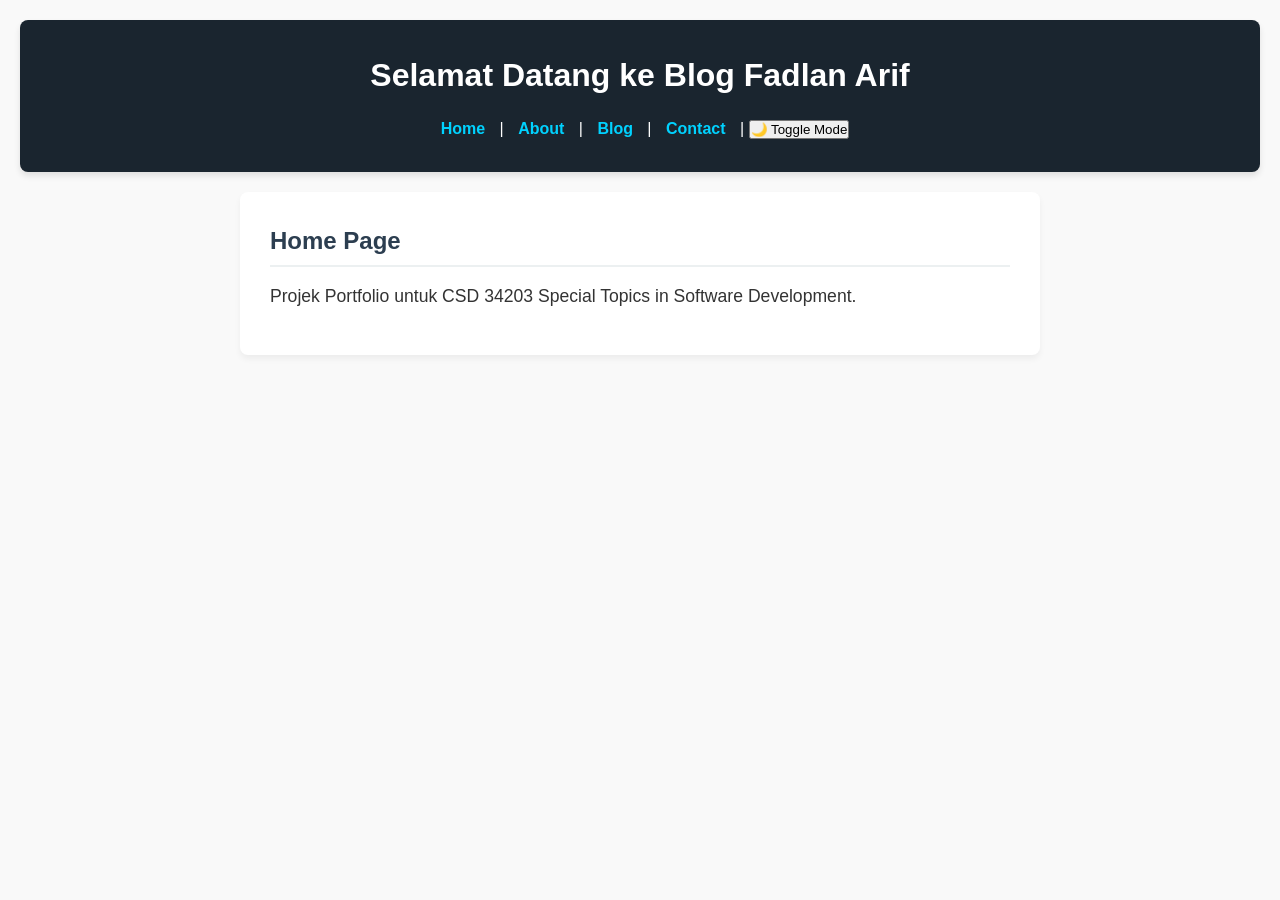
<file: index.html>
<!DOCTYPE html>
<html lang="ms">
<head>
    <link rel="stylesheet" href="css/style.css">
    <meta charset="UTF-8">
    <meta name="viewport" content="width=device-width, initial-scale=1.0">
    <title>Fadlan Arif | Personal Blog</title>
</head>
<body>
    <header>
        <h1>Selamat Datang ke Blog Fadlan Arif</h1>
        <nav>
            <a href="index.html">Home</a> | 
            <a href="about.html">About</a> | 
            <a href="blog.html">Blog</a> | 
            <a href="contact.html">Contact</a> |
            <button onclick="toggleDarkMode()">🌙 Toggle Mode</button>
        </nav>
    </header>
    <main>
        <h2>Home Page</h2>
        <p>Projek Portfolio untuk CSD 34203 Special Topics in Software Development.</p>
    </main>

    <!-- PANGGIL FAIL JAVASCRIPT DI SINI SUPAYA TOGGLE BERFUNGSI -->
    <script src="js/script.js"></script>
</body>
</html>
</file>
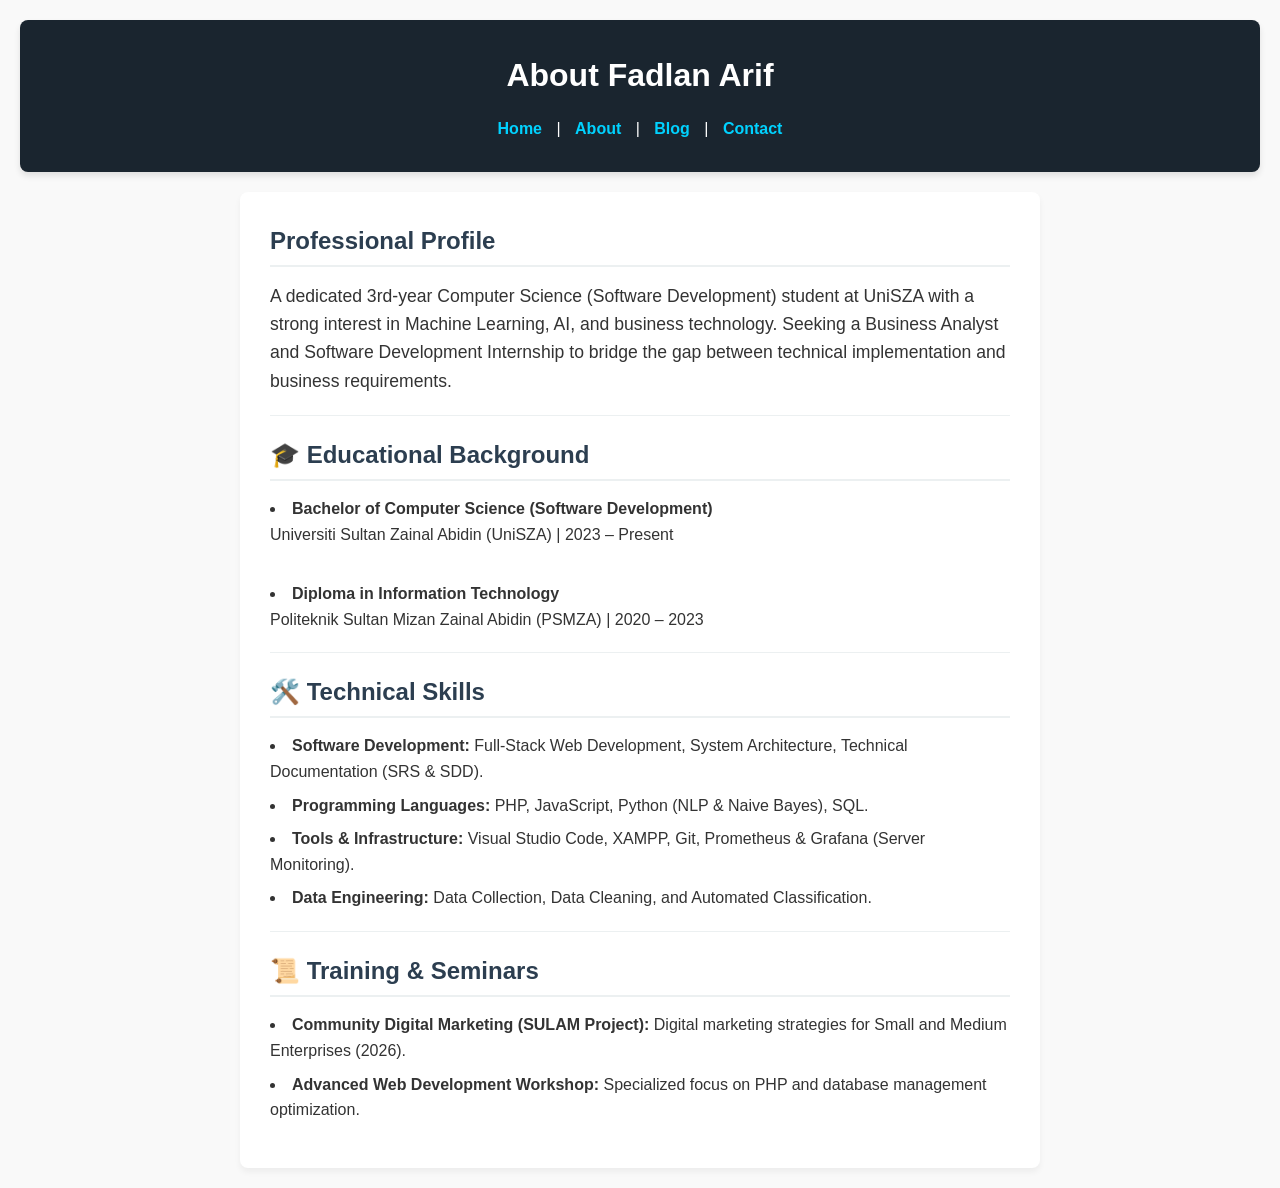
<file: about.html>
<!DOCTYPE html>
<html lang="ms">
<head>
    <link rel="stylesheet" href="css/style.css">
    <meta charset="UTF-8">
    <meta name="viewport" content="width=device-width, initial-scale=1.0">
    <title>About Me | Fadlan Arif</title>
</head>
<body>
    <header>
        <h1>About Fadlan Arif</h1>
        <nav>
            <a href="index.html">Home</a> | 
            <a href="about.html">About</a> | 
            <a href="blog.html">Blog</a> | 
            <a href="contact.html">Contact</a>
        </nav>
    </header>
    <main>
        <h2>Professional Profile</h2>
        <p>A dedicated 3rd-year Computer Science (Software Development) student at UniSZA with a strong interest in Machine Learning, AI, and business technology. Seeking a Business Analyst and Software Development Internship to bridge the gap between technical implementation and business requirements.</p>

        <hr>

        <h2>🎓 Educational Background</h2>
        <ul>
            <li>
                <strong>Bachelor of Computer Science (Software Development)</strong><br>
                Universiti Sultan Zainal Abidin (UniSZA) | 2023 – Present
            </li>
            <br>
            <li>
                <strong>Diploma in Information Technology</strong><br>
                Politeknik Sultan Mizan Zainal Abidin (PSMZA) | 2020 – 2023
            </li>
        </ul>

        <hr>

        <h2>🛠️ Technical Skills</h2>
        <ul>
            <li><strong>Software Development:</strong> Full-Stack Web Development, System Architecture, Technical Documentation (SRS & SDD).</li>
            <li><strong>Programming Languages:</strong> PHP, JavaScript, Python (NLP & Naive Bayes), SQL.</li>
            <li><strong>Tools & Infrastructure:</strong> Visual Studio Code, XAMPP, Git, Prometheus & Grafana (Server Monitoring).</li>
            <li><strong>Data Engineering:</strong> Data Collection, Data Cleaning, and Automated Classification.</li>
        </ul>

        <hr>

        <h2>📜 Training & Seminars</h2>
        <ul>
            <li><strong>Community Digital Marketing (SULAM Project):</strong> Digital marketing strategies for Small and Medium Enterprises (2026).</li>
            <li><strong>Advanced Web Development Workshop:</strong> Specialized focus on PHP and database management optimization.</li>
        </ul>
    </main>
</body>
</html>
</file>
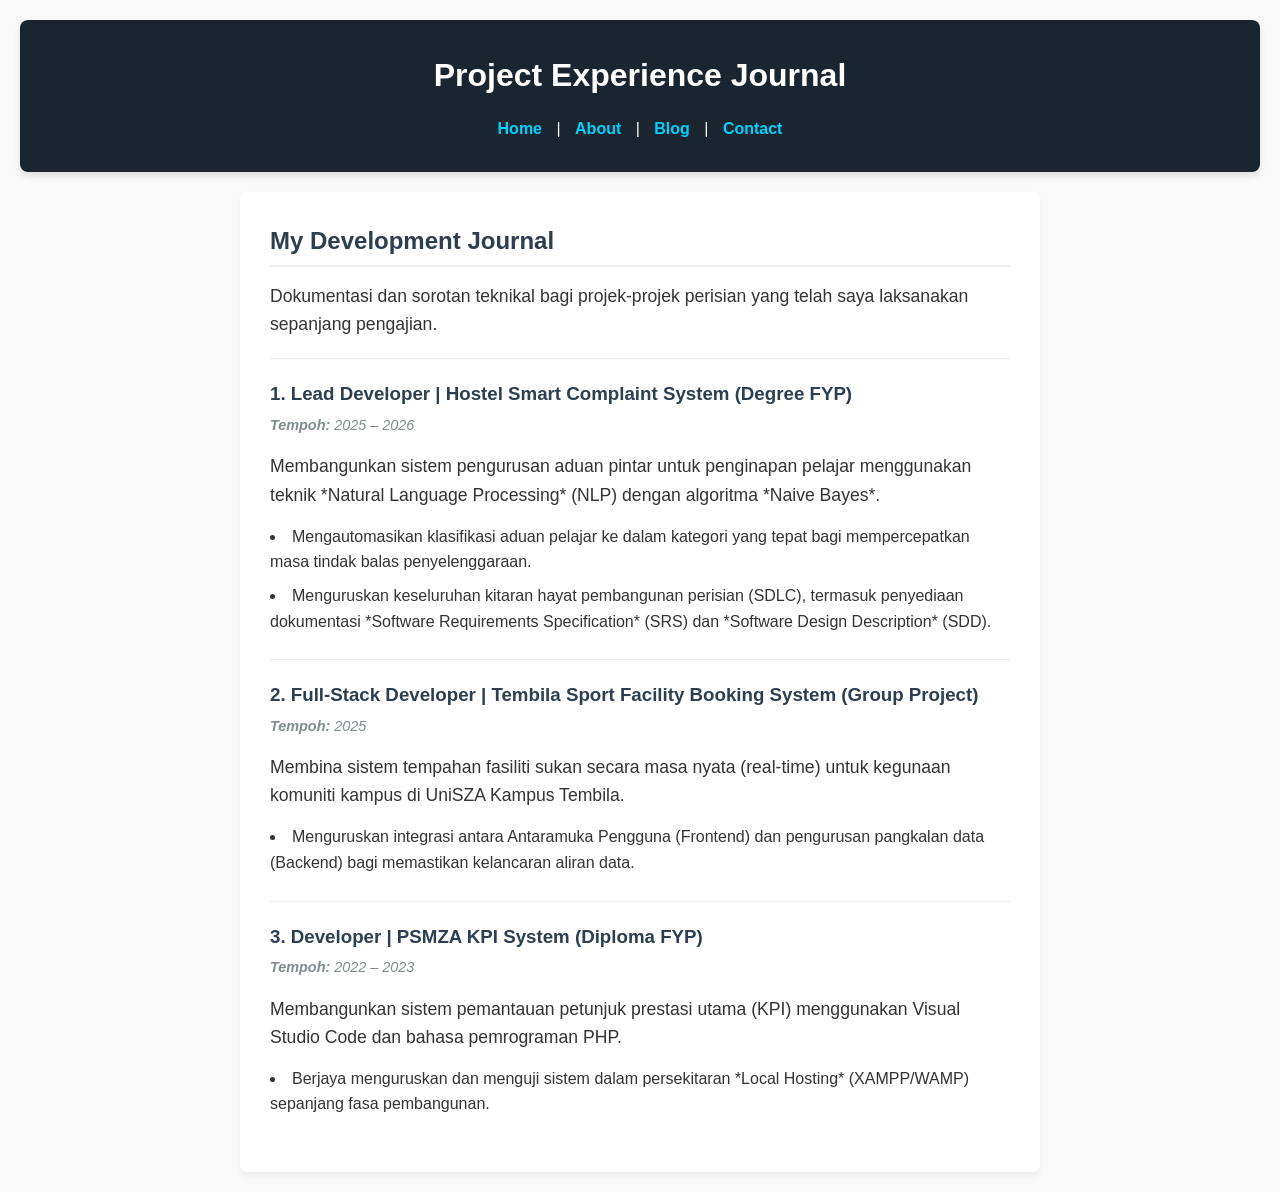
<file: blog.html>
<!DOCTYPE html>
<html lang="ms">
<head>
    <link rel="stylesheet" href="css/style.css">
    <meta charset="UTF-8">
    <meta name="viewport" content="width=device-width, initial-scale=1.0">
    <title>Project Experience | Blog</title>
</head>
<body>
    <header>
        <h1>Project Experience Journal</h1>
        <nav>
            <a href="index.html">Home</a> | 
            <a href="about.html">About</a> | 
            <a href="blog.html">Blog</a> | 
            <a href="contact.html">Contact</a>
        </nav>
    </header>
    <main>
        <h2>My Development Journal</h2>
        <p>Dokumentasi dan sorotan teknikal bagi projek-projek perisian yang telah saya laksanakan sepanjang pengajian.</p>

        <hr>

        <article>
            <h3>1. Lead Developer | Hostel Smart Complaint System (Degree FYP)</h3>
            <p><strong>Tempoh:</strong> 2025 – 2026</p>
            <p>Membangunkan sistem pengurusan aduan pintar untuk penginapan pelajar menggunakan teknik *Natural Language Processing* (NLP) dengan algoritma *Naive Bayes*.</p>
            <ul>
                <li>Mengautomasikan klasifikasi aduan pelajar ke dalam kategori yang tepat bagi mempercepatkan masa tindak balas penyelenggaraan.</li>
                <li>Menguruskan keseluruhan kitaran hayat pembangunan perisian (SDLC), termasuk penyediaan dokumentasi *Software Requirements Specification* (SRS) dan *Software Design Description* (SDD).</li>
            </ul>
        </article>

        <hr>

        <article>
            <h3>2. Full-Stack Developer | Tembila Sport Facility Booking System (Group Project)</h3>
            <p><strong>Tempoh:</strong> 2025</p>
            <p>Membina sistem tempahan fasiliti sukan secara masa nyata (real-time) untuk kegunaan komuniti kampus di UniSZA Kampus Tembila.</p>
            <ul>
                <li>Menguruskan integrasi antara Antaramuka Pengguna (Frontend) dan pengurusan pangkalan data (Backend) bagi memastikan kelancaran aliran data.</li>
            </ul>
        </article>

        <hr>

        <article>
            <h3>3. Developer | PSMZA KPI System (Diploma FYP)</h3>
            <p><strong>Tempoh:</strong> 2022 – 2023</p>
            <p>Membangunkan sistem pemantauan petunjuk prestasi utama (KPI) menggunakan Visual Studio Code dan bahasa pemrograman PHP.</p>
            <ul>
                <li>Berjaya menguruskan dan menguji sistem dalam persekitaran *Local Hosting* (XAMPP/WAMP) sepanjang fasa pembangunan.</li>
            </ul>
        </article>
    </main>
</body>
</html>
</file>
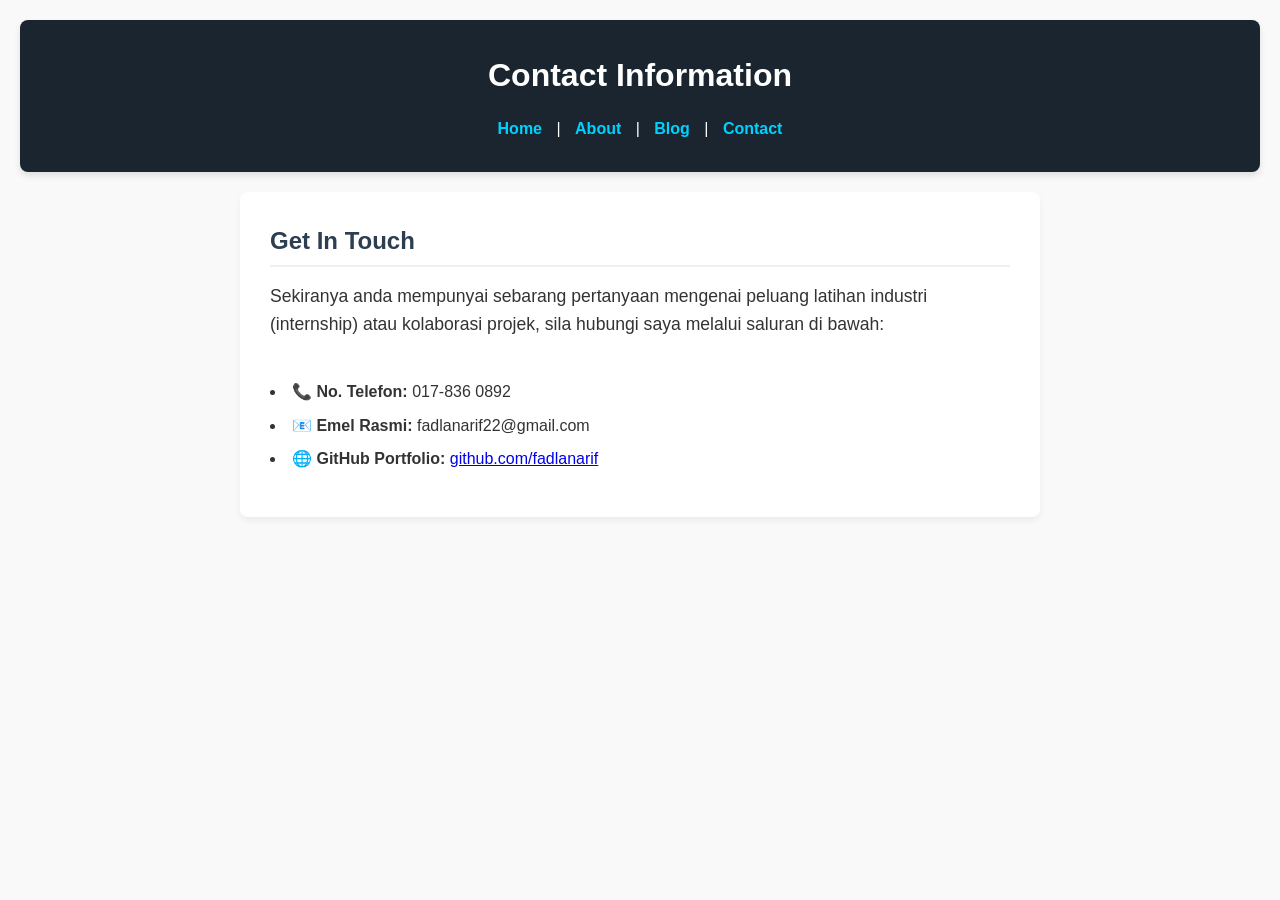
<file: contact.html>
<!DOCTYPE html>
<html lang="ms">
<head>
    <link rel="stylesheet" href="css/style.css">
    <meta charset="UTF-8">
    <meta name="viewport" content="width=device-width, initial-scale=1.0">
    <title>Contact Me | Fadlan Arif</title>
</head>
<body>
    <header>
        <h1>Contact Information</h1>
        <nav>
            <a href="index.html">Home</a> | 
            <a href="about.html">About</a> | 
            <a href="blog.html">Blog</a> | 
            <a href="contact.html">Contact</a>
        </nav>
    </header>
    <main>
        <h2>Get In Touch</h2>
        <p>Sekiranya anda mempunyai sebarang pertanyaan mengenai peluang latihan industri (internship) atau kolaborasi projek, sila hubungi saya melalui saluran di bawah:</p>
        
        <br>
        <ul>
            <li><strong>📞 No. Telefon:</strong> 017-836 0892</li>
            <li><strong>📧 Emel Rasmi:</strong> fadlanarif22@gmail.com</li>
            <li><strong>🌐 GitHub Portfolio:</strong> <a href="https://github.com/fadlanarif" target="_blank">github.com/fadlanarif</a></li>
        </ul>
    </main>
</body>
</html>
</file>
<file: css/style.css>
/* Reset & Base Styles */
* {
    margin: 0;
    padding: 0;
    box-sizing: border-box;
}

body {
    font-family: 'Segoe UI', Tahoma, Geneva, Verdana, sans-serif;
    line-height: 1.6;
    color: #333;
    background-color: #f9f9f9;
    padding: 20px;
}

/* Header & Navigation */
header {
    background-color: #1a252f;
    color: #fff;
    padding: 30px 20px;
    text-align: center;
    border-radius: 8px;
    margin-bottom: 20px;
    box-shadow: 0 4px 6px rgba(0,0,0,0.1);
}

header h1 {
    margin-bottom: 15px;
    font-size: 2rem;
}

nav a {
    color: #00d2ff;
    text-decoration: none;
    font-weight: bold;
    margin: 0 10px;
    transition: color 0.3s;
}

nav a:hover {
    color: #fff;
}

/* Main Content Area */
main {
    max-width: 800px;
    margin: 0 auto;
    background: #fff;
    padding: 30px;
    border-radius: 8px;
    box-shadow: 0 4px 6px rgba(0,0,0,0.05);
}

h2 {
    color: #2c3e50;
    margin-bottom: 15px;
    border-bottom: 2px solid #ecf0f1;
    padding-bottom: 5px;
}

p {
    margin-bottom: 15px;
    font-size: 1.1rem;
}

ul {
    list-style-position: inside;
    margin-bottom: 15px;
}

li {
    margin-bottom: 8px;
}

/* Blog Post Styling */
article {
    margin-bottom: 25px;
}

article h3 {
    color: #2c3e50;
    margin-bottom: 5px;
}

article p:nth-of-type(1) {
    font-size: 0.9rem;
    color: #7f8c8d;
    font-style: italic;
}

hr {
    border: 0;
    height: 1px;
    background: #ecf0f1;
    margin: 20px 0;
}

/* Responsive Design for Mobile (Syarat Rubrik) */
@media (max-width: 600px) {
    body {
        padding: 10px;
    }
    
    header h1 {
        font-size: 1.5rem;
    }
    
    nav a {
        display: inline-block;
        margin: 5px 10px;
    }
    
    main {
        padding: 15px;
    }
}

/* ========================================== */
/* GAYA UNTUK TEMA GELAP (DARK MODE FUNCTION) */
/* ========================================== */

body.dark-mode {
    background-color: #121212 !important;
    color: #e0e0e0 !important;
}

body.dark-mode main {
    background-color: #1e1e1e !important;
    color: #e0e0e0 !important;
    box-shadow: 0 4px 6px rgba(255, 255, 255, 0.05) !important;
}

body.dark-mode h2 {
    color: #00d2ff !important;
    border-bottom-color: #333 !important;
}

body.dark-mode p {
    color: #cccccc !important;
}
</file>
